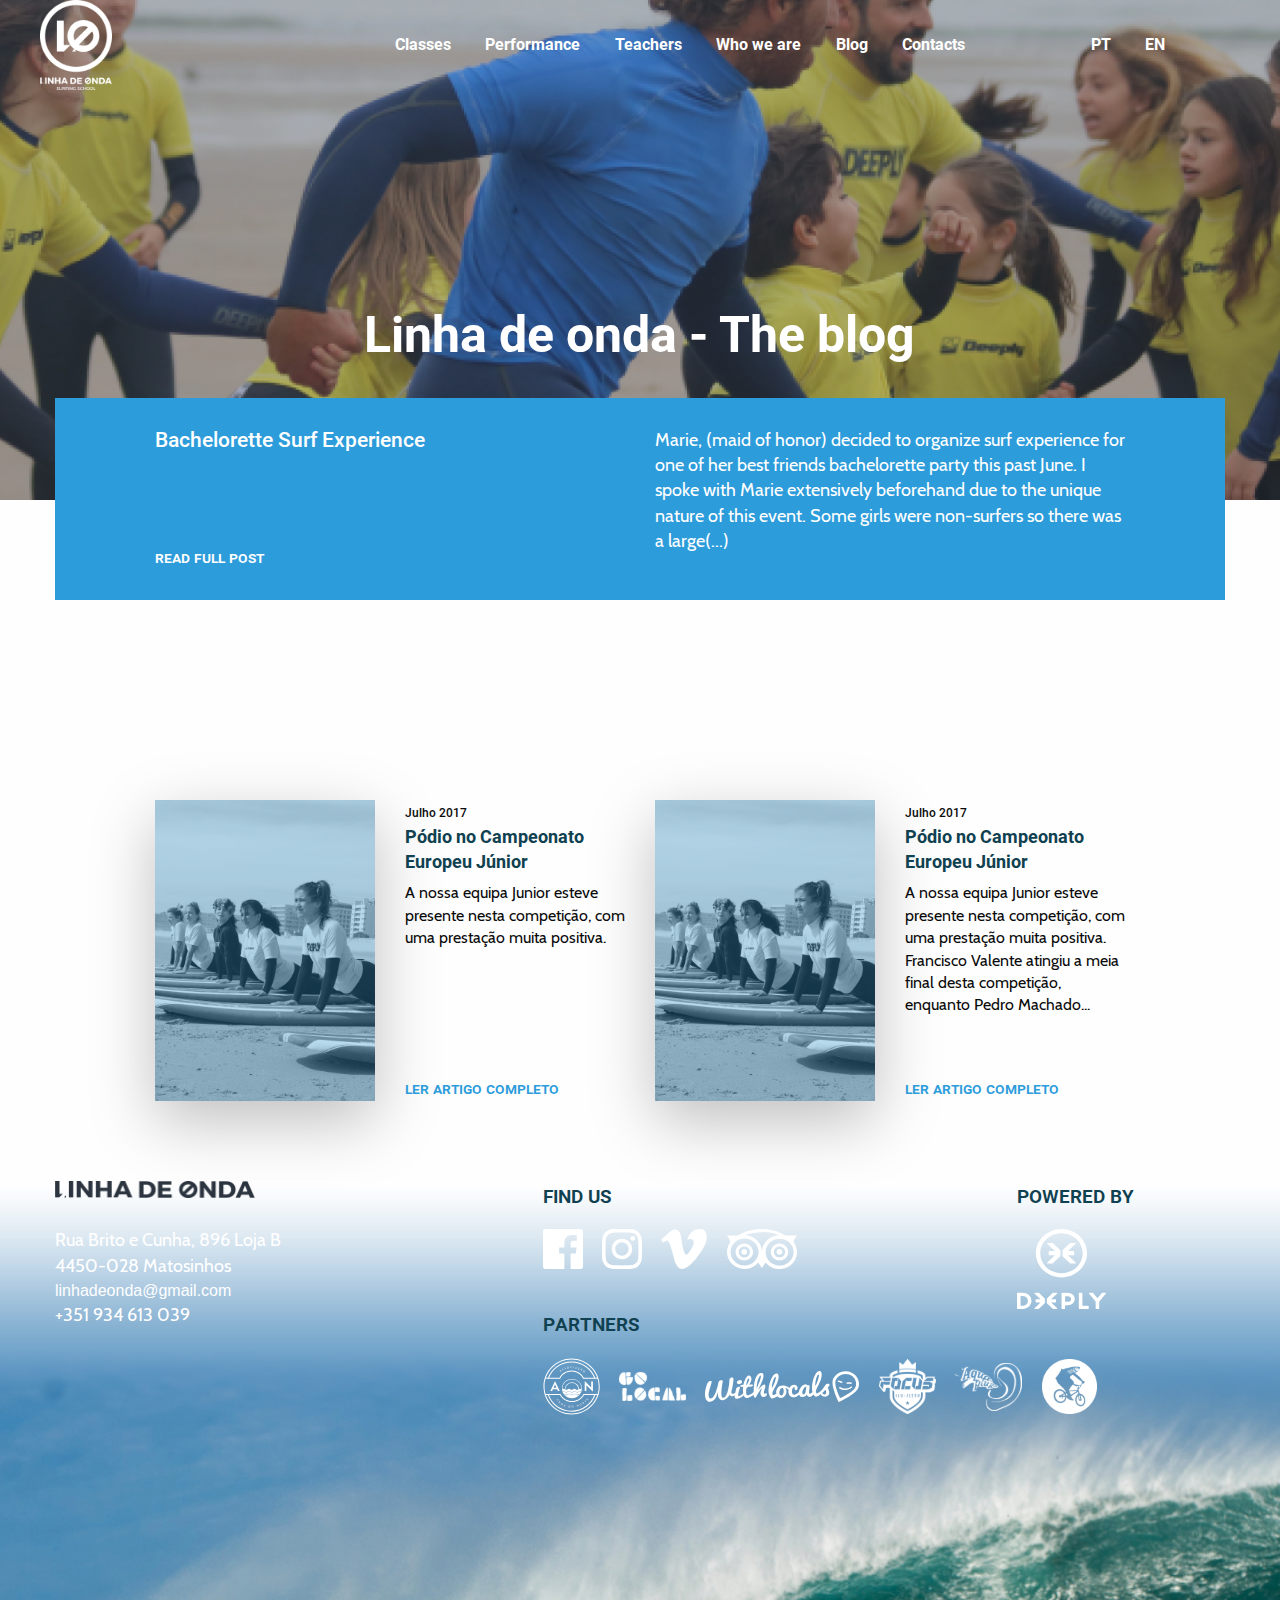
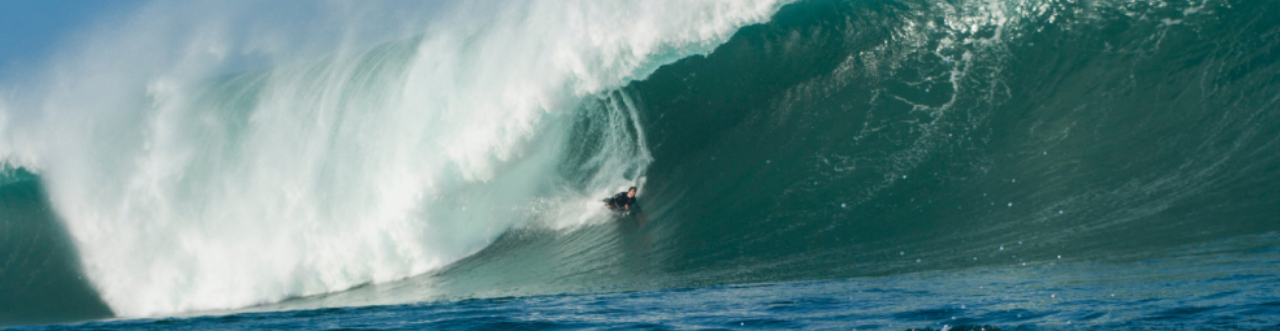
<file: blog.html>
<!doctype html>
<!--[if IE 8]>    <html class="no-js ie8 oldie" lang="en"> <![endif]-->
<!--[if IE 9]>    <html class="no-js ie9 oldie" lang="en"> <![endif]-->
<!--[if gt IE 9]><!--> <html class="no-js" lang="en"> <!--<![endif]-->
<head>
  <meta charset="utf-8">
  <meta http-equiv="X-UA-Compatible" content="IE=edge,chrome=1">

  <title>Linha de Onda - Blog</title>
  <meta name="description" content="">
  <meta name="keywords" content="">
  <meta name="author" content="">
  <meta name="generator" content="">

  <!-- IOS -->
  <meta name="viewport" content="width=device-width,initial-scale=1">

  <!-- FACEBOOK -->
  <meta property="og:title" content="">
  <meta property="og:type" content="">
  <meta property="og:url" content="">
  <meta property="og:image" content="">
  <meta property="og:site_name" content="">
  <meta property="og:locale" content="pt_PT">
  <meta property="fb:admins" content="1658029422">

  <!-- CSS -->
  <link rel="stylesheet" href="css/foundation.css">
  <link rel="stylesheet" href="css/main.css">

  <!-- FAVICON -->
  <link rel="icon" href="favicon.ico" type="image/x-icon">
  <link rel="shortcut icon" href="favicon.ico" type="image/x-icon">
  <link rel="shortcut icon" href="favicon.ico" type="image/vnd.microsoft.icon">
    
</head>

<body id="blog">

    <header>
        <div class="grid-container">
            <nav class="grid-x grid-margin-x">
                <div class="large-3 small-3" id="logo">
                    <a href="index.html"><img src="img/lo_print_lycra.png"/></a>
                </div>
                <div class="large-7 cell" id="menu">
                     <ul>
                         <li><a href="classes.html">Classes</a></li>
                         <li><a href="performance.html">Performance</a></li>
                         <li><a href="teachers.html">Teachers</a></li>
                         <li><a href="history.html">Who we are</a></li>
                         <li><a href="blog.html">Blog</a></li>
                         <li><a href="contacts.html">Contacts</a></li>
                    </ul> 
                </div>
                <div class="large-2 cell" id="language">
                     <ul>
                         <li><a href="#">PT</a></li>
                         <li><a href="#">EN</a></li>
                    </ul> 
                </div>
            </nav>
        </div>
    </header>
    
    <section class="grid-container">
        <div class="grid-x grid-margin-x title">
            <div class="large-10 large-offset-1 cell">
               <h2>Linha de onda - The blog</h2>
            </div>
            <div class="large-12 medium-6 cell blog_1st_post">
                <div class="grid-x grid-margin-x">
                    <div class="large-5 large-offset-1 cell">
                        <h6>Bachelorette Surf Experience</h6>
                        <a href="#" class="small-caps-button white">read full post</a>
                    </div>
                    <div class="large-5 cell">
                        <p>Marie, (maid of honor) decided to organize surf experience for one of her best friends bachelorette party this past June. I spoke with Marie extensively beforehand due to the unique nature of this event. Some girls were non-surfers so there was a large(...)</p>
                    </div>
                </div>
            </div>
        </div>
    </section>
    
    <section class="grid-container" id="blog_posts">
        <div class="grid-x grid-margin-x">
            <div class="large-5 large-offset-1 medium-10 medium-offset-1 cell" class="posts">
                <div class="grid-x grid-margin-x">
                    <div class="large-6 medium-6 cell shadow">
                        <img src="img/blog1.png"/>
                    </div>
                    <div class="large-6 medium-6 cell">
                        <time>Julho 2017</time>
                        <h4 class="blog-little">Pódio no Campeonato Europeu Júnior</h6>
                        <p class="blog-text-preview">A nossa equipa Junior esteve presente nesta competição, com uma prestação muita positiva.</p>
                        <a href="#" class="small-caps-button blue">ler artigo completo</a>
                    </div>
                </div>
            </div>
             <div class="large-5 medium-10 cell">
                <div class="grid-x grid-margin-x">
                    <div class="large-6 medium-6 cell shadow">
                        <img src="img/blog1.png"/>
                    </div>
                    <div class="large-6 medium-6 cell">
                        <time>Julho 2017</time>
                        <h4 class="blog-little">Pódio no Campeonato Europeu Júnior</h4>
                        <p class="blog-text-preview">A nossa equipa Junior esteve presente nesta competição, com uma prestação muita positiva.
Francisco Valente atingiu a meia final desta competição, enquanto Pedro Machado...</p>
                        <a href="#" class="small-caps-button blue">ler artigo completo</a>
                    </div>
                </div>
            </div>
        </div>
    </section>
    
    <footer>
        <div class="grid-container">
            <div class="grid-x">
                <div class="large-5 cell">
                    <img src="img/title_logo.png" alt="" class="title_logo">
                    <p class="white">Rua Brito e Cunha, 896 Loja B<br>4450-028 Matosinhos</p>
                    <a href="" class="white">linhadeonda@gmail.com</a>
                    <p class="white">+351 934 613 039</p>
                </div>
                <div class="large-7 cell">
                    <div class="grid-x grid-margin-x">
                        <div class="large-8 cell">
                            <h5>find us</h5>
                            <a href="https://www.facebook.com/linhadeonda/">
                                <img src="img/logos/FacebookLogo.svg" class="logo_footer"/>
                            </a>
                            <a href="https://www.instagram.com/linhadeonda/">
                                <img src="img/logos/InstagramLogo.svg" class="logo_footer"/>
                            </a>
                            <a href="https://vimeo.com/linhadeonda">
                                <img src="img/logos/VimeoLogo.svg" class="logo_footer"/>
                            </a>
                            <a href="https://www.tripadvisor.pt/Attraction_Review-g652092-d9533419-Reviews-Linha_de_Onda-Matosinhos_Porto_District_Northern_Portugal.html">
                                <img src="img/logos/TripAdvisorLogo.svg" class="logo_footer"/>
                            </a>
                        </div>
                        <div class="large-4 cell">
                            <h5>powered by</h5>
                            <a href="https://www.deeply.eu/pt/">
                                <img src="img/logos/DeeplyLogo.svg" class="logo_footer"/>
                            </a>
                        </div>
                        <div class="large-12 cell">
                            <h5>partners</h5>
                            <a href="https://www.facebook.com/associacao.norte/">
                                <img src="img/logos/AON%20Logo%20(1).svg" class="logo_footer"/>
                            </a>
                            <a href="http://www.golocal.pt/">
                                <img src="img/logos/golocal.svg" class="logo_footer"/>
                            </a>
                            <a href="https://www.withlocals.com/">
                                <img src="img/logos/withlocals.svg" class="logo_footer"/>
                            </a>
                            <a href="https://www.facebook.com/focusjiujitsu/">
                                <img src="img/logos/focus.svg" class="logo_footer"/>
                            </a>
                            <a href="https://www.aquaplugs.pt/">
                                <img src="img/logos/aquaplugs.svg" class="logo_footer"/>
                            </a>
                            <a href="https://www.fishybikes.pt/">
                                <img src="img/logos/fishybikes.svg" class="logo_footer"/>
                            </a>
                        </div>
                    </div>
                </div>                    
            </div>
        </div>
    </footer>
    
</body>
</html>
</file>
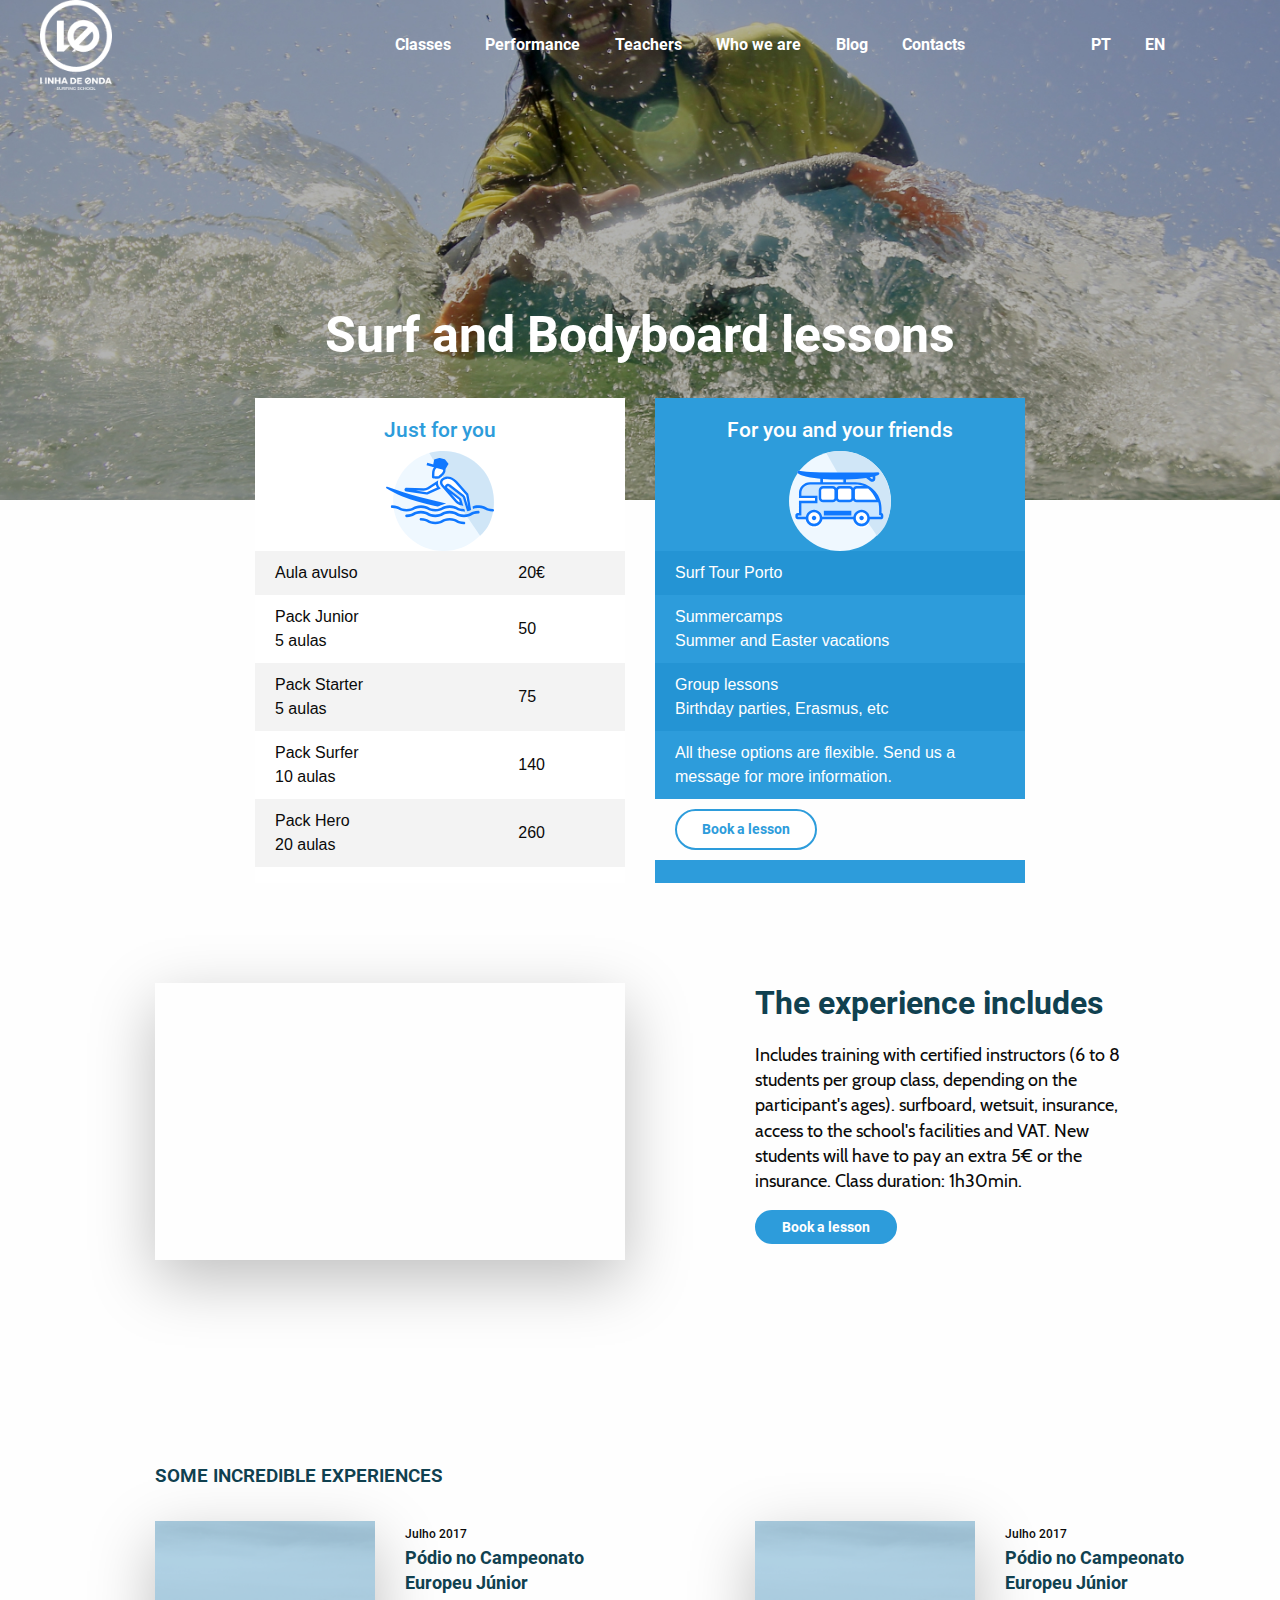
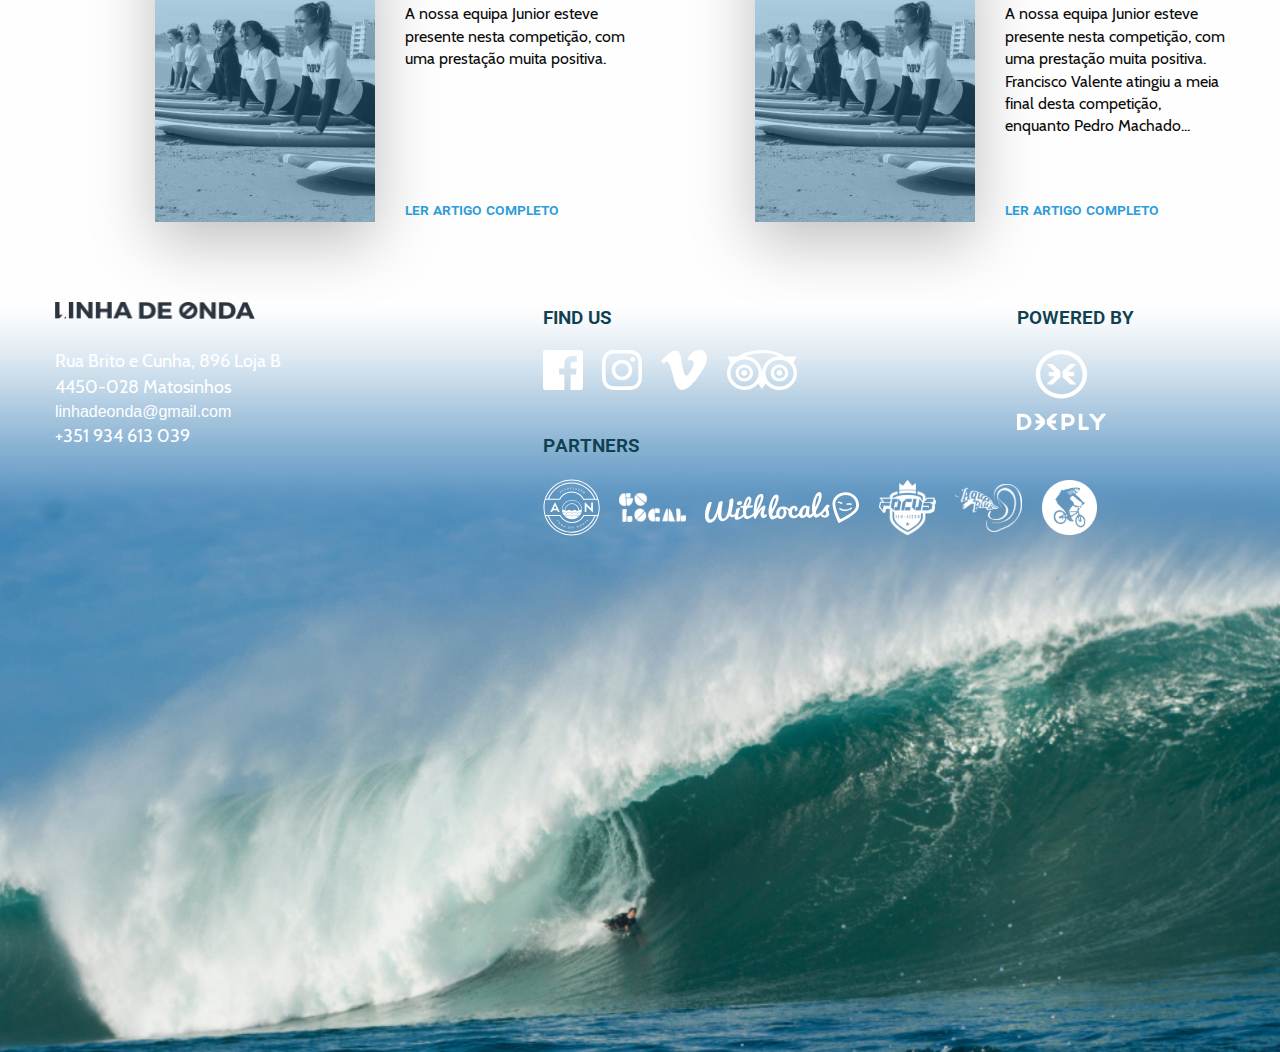
<file: classes.html>
<!doctype html>
<!--[if IE 8]>    <html class="no-js ie8 oldie" lang="en"> <![endif]-->
<!--[if IE 9]>    <html class="no-js ie9 oldie" lang="en"> <![endif]-->
<!--[if gt IE 9]><!--> <html class="no-js" lang="en"> <!--<![endif]-->
<head>
  <meta charset="utf-8">
  <meta http-equiv="X-UA-Compatible" content="IE=edge,chrome=1">

  <title>Linha de Onda - Lessons</title>
  <meta name="description" content="">
  <meta name="keywords" content="">
  <meta name="author" content="">
  <meta name="generator" content="">

  <!-- IOS -->
  <meta name="viewport" content="width=device-width,initial-scale=1">

  <!-- FACEBOOK -->
  <meta property="og:title" content="">
  <meta property="og:type" content="">
  <meta property="og:url" content="">
  <meta property="og:image" content="">
  <meta property="og:site_name" content="">
  <meta property="og:locale" content="pt_PT">
  <meta property="fb:admins" content="1658029422">

  <!-- CSS -->
  <link rel="stylesheet" href="css/foundation.css">
  <link rel="stylesheet" href="css/main.css">

  <!-- FAVICON -->
  <link rel="icon" href="favicon.ico" type="image/x-icon">
  <link rel="shortcut icon" href="favicon.ico" type="image/x-icon">
  <link rel="shortcut icon" href="favicon.ico" type="image/vnd.microsoft.icon">
    
</head>

<body id="classes">

    <header>
        <div class="grid-container">
            <nav class="grid-x grid-margin-x">
                <div class="large-3 small-3" id="logo">
                    <a href="index.html"><img src="img/lo_print_lycra.png"/></a>
                </div>
                <div class="large-7 cell" id="menu">
                     <ul>
                         <li><a href="classes.html">Classes</a></li>
                         <li><a href="performance.html">Performance</a></li>
                         <li><a href="teachers.html">Teachers</a></li>
                         <li><a href="history.html">Who we are</a></li>
                         <li><a href="blog.html">Blog</a></li>
                         <li><a href="contacts.html">Contacts</a></li>
                    </ul> 
                </div>
                <div class="large-2 cell" id="language">
                     <ul>
                         <li><a href="#">PT</a></li>
                         <li><a href="#">EN</a></li>
                    </ul> 
                </div>
            </nav>
        </div>
    </header>

    <section class="grid-container" id="lessons">
        <div class="grid-x grid-margin-x">
            <div class="large-10 large-offset-1 cell">
               <h2>Surf and Bodyboard lessons</h2>
            </div>
            <div class="large-4 large-offset-2 medium-6 cell individual-classes">
                <h6 class="blue">Just for you</h6>
                <img src="img/icons/lessons.svg"/>
                
                <table style="width:100%">
                  <tr class="table-grey">
                    <td>Aula avulso</td>
                    <td>20€</td> 
                  </tr>
                  <tr class="table-white">
                    <td>Pack Junior<br>5 aulas</td>
                    <td>50</td>
                  </tr>
                     <tr class="table-grey">
                    <td>Pack Starter<br>5 aulas</td>
                    <td>75</td>
                  </tr>
                     <tr class="table-white">
                    <td>Pack Surfer<br>10 aulas</td>
                    <td>140</td>
                  </tr>
                     <tr class="table-grey">
                    <td>Pack Hero<br>20 aulas</td>
                    <td>260</td>
                  </tr>
                </table>
            </div>
            <div class="large-4 medium-6 cell group-classes">
                <h6 class="white">For you and your friends</h6>
                <img src="img/icons/group_lessons.svg"/>
                <table>
                  <tr class="table-dark-blue">
                    <td>Surf Tour Porto</td>
                  </tr>
                  <tr class="table-blue">
                    <td>Summercamps<br>Summer and Easter vacations</td>
                  </tr>
                     <tr class="table-dark-blue">
                    <td>Group lessons<br>Birthday parties, Erasmus, etc</td>
                  </tr>
                     <tr class="table-blue">
                    <td>All these options are flexible. Send us a message for more information.</td>
                    </tr>
                    <tr>
                        <td><a class="button-white">Book a lesson</a></td>
                    </tr>     
                </table>
            </div>
        </div>
    </section>

    
    
    <section class="grid-container">
        <section class="grid-x grid-margin-x" id="the_experience_includes">
            <div class="large-5 large-offset-1 cell shadow" class="foto"></div>
            <div class="large-4 large-offset-1 cell">
                <h3>The experience includes</h3>
                <p>Includes training with certified instructors (6 to 8 students per group class, depending on the participant's ages). surfboard, wetsuit, insurance, access to the school's facilities and VAT. New students will have to pay an extra 5€ or the insurance. Class duration: 1h30min.</p>
                <a class="button">Book a lesson</a>
            </div>
        </section>
    </section>
    
    
    <section class="grid-container" id="blog_posts">
        <div class="grid-x grid-margin-x">
            <div class="large-offset-1 cell">
                <h5 class="title">some incredible experiences</h5>
            </div>
            <div class="large-5 large-offset-1 medium-10 medium-offset-1 cell" class="posts">
                <div class="grid-x grid-margin-x">
                    <div class="large-6 medium-6 cell shadow">
                        <img src="img/blog1.png"/>
                    </div>
                    <div class="large-6 medium-6 cell">
                        <time>Julho 2017</time>
                        <h4 class="blog-little">Pódio no Campeonato Europeu Júnior</h6>
                        <p class="blog-text-preview">A nossa equipa Junior esteve presente nesta competição, com uma prestação muita positiva.</p>
                        <a href="#" class="small-caps-button blue">ler artigo completo</a>
                    </div>
                </div>
            </div>
             <div class="large-5 medium-10 medium-offset-1 cell">
                <div class="grid-x grid-margin-x">
                    <div class="large-6 medium-6 cell shadow">
                        <img src="img/blog1.png"/>
                    </div>
                    <div class="large-6 medium-6 cell">
                        <time>Julho 2017</time>
                        <h4 class="blog-little">Pódio no Campeonato Europeu Júnior</h4>
                        <p class="blog-text-preview">A nossa equipa Junior esteve presente nesta competição, com uma prestação muita positiva.
Francisco Valente atingiu a meia final desta competição, enquanto Pedro Machado...</p>
                        <a href="#" class="small-caps-button blue">ler artigo completo</a>
                    </div>
                </div>
            </div>
        </div>
    </section>
    
    
    <footer>
        <div class="grid-container">
            <div class="grid-x">
                <div class="large-5 cell">
                    <img src="img/title_logo.png" alt="" class="title_logo">
                    <p class="white">Rua Brito e Cunha, 896 Loja B<br>4450-028 Matosinhos</p>
                    <a href="" class="white">linhadeonda@gmail.com</a>
                    <p class="white">+351 934 613 039</p>
                </div>
                <div class="large-7 cell">
                    <div class="grid-x grid-margin-x">
                        <div class="large-8 cell">
                            <h5>find us</h5>
                            <a href="https://www.facebook.com/linhadeonda/">
                                <img src="img/logos/FacebookLogo.svg" class="logo_footer"/>
                            </a>
                            <a href="https://www.instagram.com/linhadeonda/">
                                <img src="img/logos/InstagramLogo.svg" class="logo_footer"/>
                            </a>
                            <a href="https://vimeo.com/linhadeonda">
                                <img src="img/logos/VimeoLogo.svg" class="logo_footer"/>
                            </a>
                            <a href="https://www.tripadvisor.pt/Attraction_Review-g652092-d9533419-Reviews-Linha_de_Onda-Matosinhos_Porto_District_Northern_Portugal.html">
                                <img src="img/logos/TripAdvisorLogo.svg" class="logo_footer"/>
                            </a>
                        </div>
                        <div class="large-4 cell">
                            <h5>powered by</h5>
                            <a href="https://www.deeply.eu/pt/">
                                <img src="img/logos/DeeplyLogo.svg" class="logo_footer"/>
                            </a>
                        </div>
                        <div class="large-12 cell">
                            <h5>partners</h5>
                            <a href="https://www.facebook.com/associacao.norte/">
                                <img src="img/logos/AON%20Logo%20(1).svg" class="logo_footer"/>
                            </a>
                            <a href="http://www.golocal.pt/">
                                <img src="img/logos/golocal.svg" class="logo_footer"/>
                            </a>
                            <a href="https://www.withlocals.com/">
                                <img src="img/logos/withlocals.svg" class="logo_footer"/>
                            </a>
                            <a href="https://www.facebook.com/focusjiujitsu/">
                                <img src="img/logos/focus.svg" class="logo_footer"/>
                            </a>
                            <a href="https://www.aquaplugs.pt/">
                                <img src="img/logos/aquaplugs.svg" class="logo_footer"/>
                            </a>
                            <a href="https://www.fishybikes.pt/">
                                <img src="img/logos/fishybikes.svg" class="logo_footer"/>
                            </a>
                        </div>
                    </div>
                </div>                    
            </div>
        </div>
    </footer>


    <!-- JS -->
    <!-- JS -->
    <script src="http://cdnjs.cloudflare.com/ajax/libs/jquery/3.2.1/jquery.min.js"></script>
    <script>window.jQuery || document.write('<script src="template/javascripts/vendor/jquery.js"><\/script>')</script>
    <script src="js/vendor/what-input.js"></script>
    <script src="js/vendor/foundation.js"></script>
    <script src="js/app.js"></script>
  
    <!--[if lt IE 7 ]>
      <script src="http://ajax.googleapis.com/ajax/libs/chrome-frame/1.0.3/CFInstall.min.js"></script>
      <script>window.attachEvent('onload',function(){CFInstall.check({mode:'overlay'})})</script>
    <![endif]-->    
  
</body>
</html>
</file>
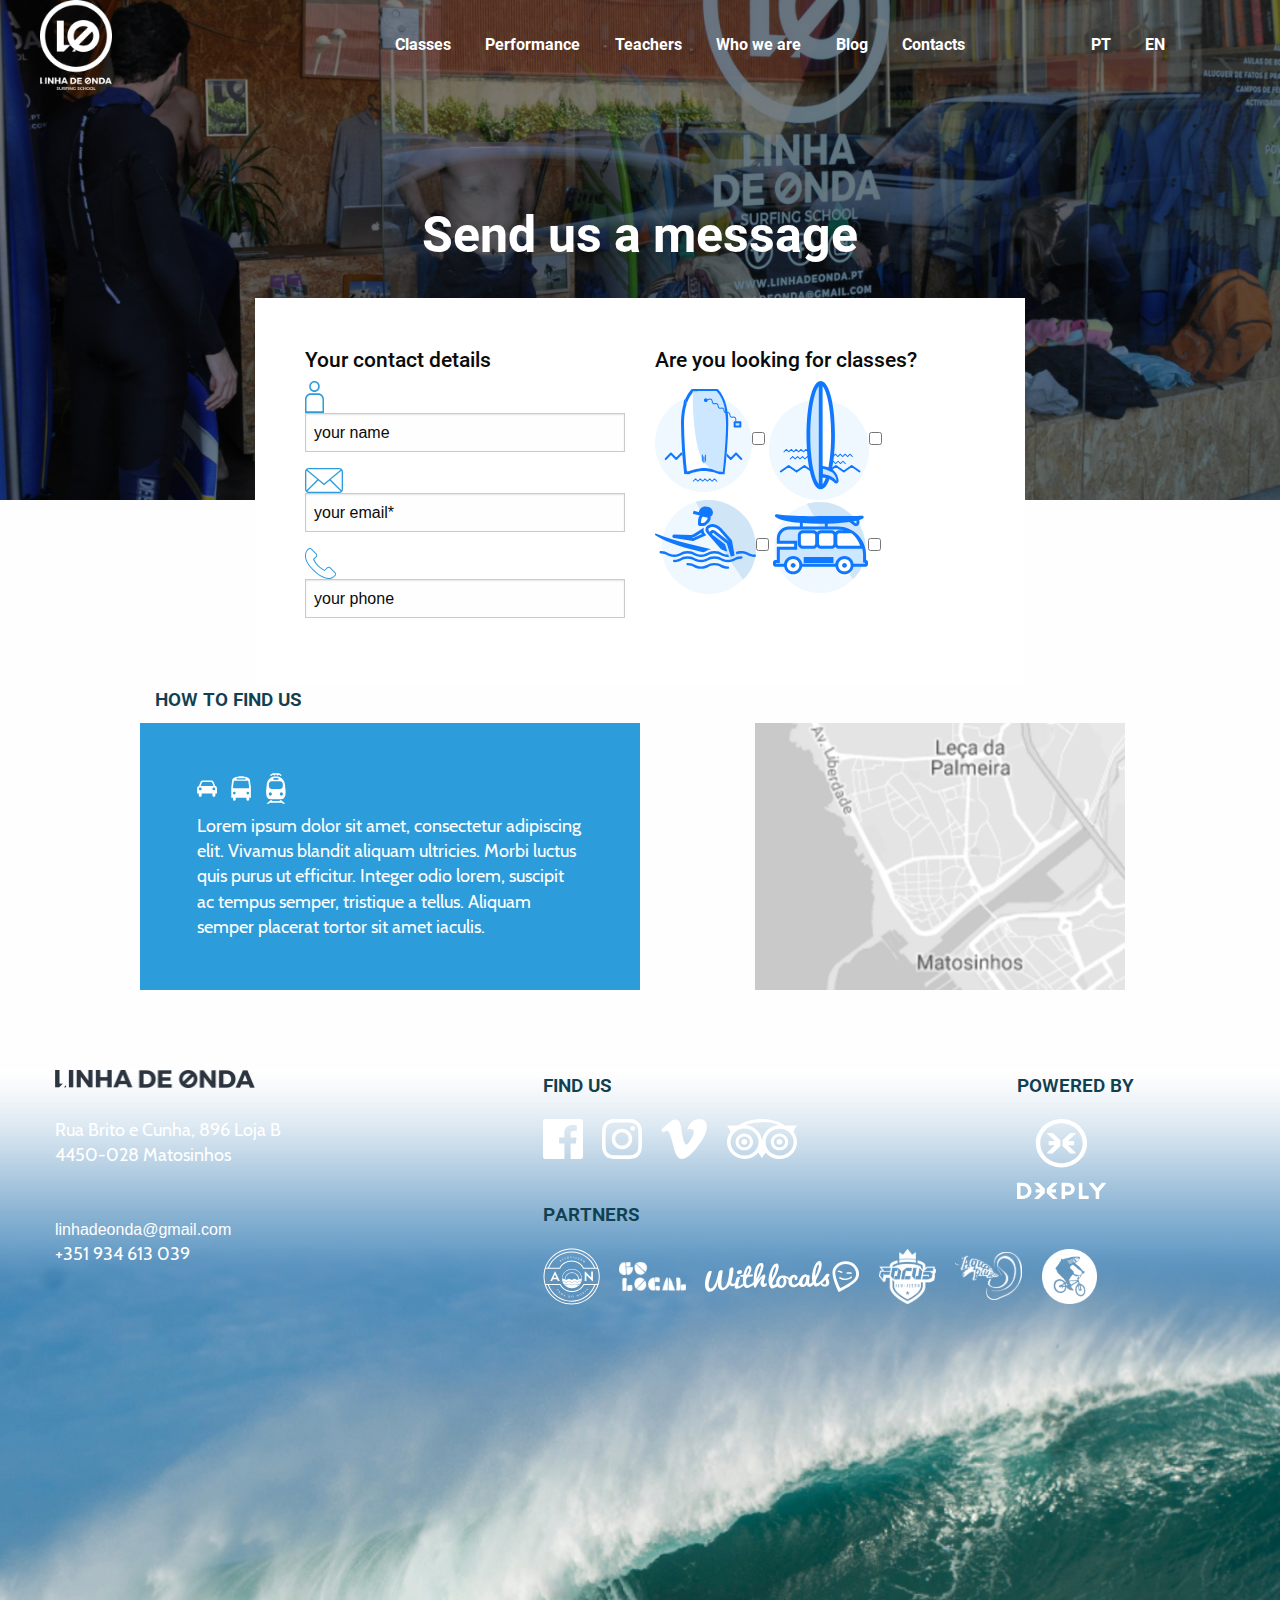
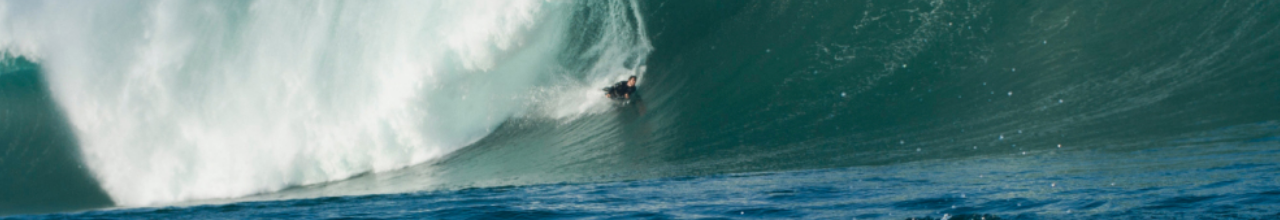
<file: contacts.html>
<!doctype html>
<!--[if IE 8]>    <html class="no-js ie8 oldie" lang="en"> <![endif]-->
<!--[if IE 9]>    <html class="no-js ie9 oldie" lang="en"> <![endif]-->
<!--[if gt IE 9]><!--> <html class="no-js" lang="en"> <!--<![endif]-->
<head>
  <meta charset="utf-8">
  <meta http-equiv="X-UA-Compatible" content="IE=edge,chrome=1">

  <title>Linha de Onda - Contacts</title>
  <meta name="description" content="">
  <meta name="keywords" content="">
  <meta name="author" content="">
  <meta name="generator" content="">

  <!-- IOS -->
  <meta name="viewport" content="width=device-width,initial-scale=1">

  <!-- FACEBOOK -->
  <meta property="og:title" content="">
  <meta property="og:type" content="">
  <meta property="og:url" content="">
  <meta property="og:image" content="">
  <meta property="og:site_name" content="">
  <meta property="og:locale" content="pt_PT">
  <meta property="fb:admins" content="1658029422">

  <!-- CSS -->
  <link rel="stylesheet" href="css/foundation.css">
  <link rel="stylesheet" href="css/main.css">

  <!-- FAVICON -->
  <link rel="icon" href="favicon.ico" type="image/x-icon">
  <link rel="shortcut icon" href="favicon.ico" type="image/x-icon">
  <link rel="shortcut icon" href="favicon.ico" type="image/vnd.microsoft.icon">
    
</head>

<body id="contacts">

    <header>
        <div class="grid-container">
            <nav class="grid-x grid-margin-x">
                <div class="large-3 small-3" id="logo">
                    <a href="index.html"><img src="img/lo_print_lycra.png"/></a>
                </div>
                <div class="large-7 cell" id="menu">
                     <ul>
                         <li><a href="classes.html">Classes</a></li>
                         <li><a href="performance.html">Performance</a></li>
                         <li><a href="teachers.html">Teachers</a></li>
                         <li><a href="history.html">Who we are</a></li>
                         <li><a href="blog.html">Blog</a></li>
                         <li><a href="contacts.html">Contacts</a></li>
                    </ul> 
                </div>
                <div class="large-2 cell" id="language">
                     <ul>
                         <li><a href="#">PT</a></li>
                         <li><a href="#">EN</a></li>
                    </ul> 
                </div>
            </nav>
        </div>
    </header>

    <section class="grid-container" id="form">
        <div class="grid-x grid-margin-x">
            <div class="large-10 large-offset-1 cell">
               <h2>Send us a message</h2>
            </div>
            <form class="large-8 large-offset-2 medium-6 cell">
                <div class="grid-x grid-margin-x">
                    <div class="large-6 cell">
                        <h6>Your contact details</h6>
                        <div><img src="img/icons/name_icon.svg"><input type="text" name="firstname" value="your name"></div>
                        <div><img src="img/icons/mail_icon.svg"><input type="text" name="firstname" value="your email*"></div>
                        <div><img src="img/icons/phone_icon.svg"><input type="text" name="firstname" value="your phone"></div>
                    </div>
                    <div class="large-6 cell">
                        <h6>Are you looking for classes?</h6>
                        <div><img src="img/icons/bodyboard_icon.svg"><input type="checkbox" name="bodyboard" value="">
                        <img src="img/icons/surf_icon.svg"><input type="checkbox" name="surf" value=""></div>
                        <div><img src="img/icons/individual_icon.svg"><input type="checkbox" name="individual" value="">
                        <img src="img/icons/group_icon.svg"><input type="checkbox" name="group" value=""></div>
                    </div>
                </div>
            </form>
        </div>
    </section>
    
    
    <section class="grid-container" id="directions">
        <div class="grid-x grid-margin-x">
            <div class="large-offset-1 cell">
                <h5 class="title">how to find us</h5>
            </div>
            <div class="large-5 large-offset-1 medium-10 medium-offset-1 cell">
                <div class="grid-x grid-margin-x directions-left">
                     <div class="large-10 large-offset-1 medium-6 cell">
                        <img src="img/icons/car.svg" class="icon"/>
                        <img src="img/icons/bus.svg" class="icon"/>
                        <img src="img/icons/train.svg" class="icon"/>
                    </div>
                    <div class="large-10 large-offset-1 medium-6 cell">
                        <p>Lorem ipsum dolor sit amet, consectetur adipiscing elit. Vivamus blandit aliquam ultricies. Morbi luctus quis purus ut efficitur. Integer odio lorem, suscipit ac tempus semper, tristique a tellus. Aliquam semper placerat tortor sit amet iaculis. </p>
                    </div>
                </div>
            </div>
            <div class="large-4 medium-10 medium-offset-1 cell map">
            </div>
        </div>
    </section>
    
    
    <footer>
        <div class="grid-container">
            <div class="grid-x">
                <div class="large-5 cell">
                    <img src="img/title_logo.png" alt="" class="title_logo">
                    <p class="white">Rua Brito e Cunha, 896 Loja B<br>4450-028 Matosinhos</p>
                    <a href="" class="white">linhadeonda@gmail.com</a>
                    <p class="white">+351 934 613 039</p>
                </div>
                <div class="large-7 cell">
                    <div class="grid-x grid-margin-x">
                        <div class="large-8 cell">
                            <h5>find us</h5>
                            <a href="https://www.facebook.com/linhadeonda/">
                                <img src="img/logos/FacebookLogo.svg" class="logo_footer"/>
                            </a>
                            <a href="https://www.instagram.com/linhadeonda/">
                                <img src="img/logos/InstagramLogo.svg" class="logo_footer"/>
                            </a>
                            <a href="https://vimeo.com/linhadeonda">
                                <img src="img/logos/VimeoLogo.svg" class="logo_footer"/>
                            </a>
                            <a href="https://www.tripadvisor.pt/Attraction_Review-g652092-d9533419-Reviews-Linha_de_Onda-Matosinhos_Porto_District_Northern_Portugal.html">
                                <img src="img/logos/TripAdvisorLogo.svg" class="logo_footer"/>
                            </a>
                        </div>
                        <div class="large-4 cell">
                            <h5>powered by</h5>
                            <a href="https://www.deeply.eu/pt/">
                                <img src="img/logos/DeeplyLogo.svg" class="logo_footer"/>
                            </a>
                        </div>
                        <div class="large-12 cell">
                            <h5>partners</h5>
                            <a href="https://www.facebook.com/associacao.norte/">
                                <img src="img/logos/AON%20Logo%20(1).svg" class="logo_footer"/>
                            </a>
                            <a href="http://www.golocal.pt/">
                                <img src="img/logos/golocal.svg" class="logo_footer"/>
                            </a>
                            <a href="https://www.withlocals.com/">
                                <img src="img/logos/withlocals.svg" class="logo_footer"/>
                            </a>
                            <a href="https://www.facebook.com/focusjiujitsu/">
                                <img src="img/logos/focus.svg" class="logo_footer"/>
                            </a>
                            <a href="https://www.aquaplugs.pt/">
                                <img src="img/logos/aquaplugs.svg" class="logo_footer"/>
                            </a>
                            <a href="https://www.fishybikes.pt/">
                                <img src="img/logos/fishybikes.svg" class="logo_footer"/>
                            </a>
                        </div>
                    </div>
                </div>                    
            </div>
        </div>
    </footer>


    <!-- JS -->
    <!-- JS -->
    <script src="http://cdnjs.cloudflare.com/ajax/libs/jquery/3.2.1/jquery.min.js"></script>
    <script>window.jQuery || document.write('<script src="template/javascripts/vendor/jquery.js"><\/script>')</script>
    <script src="js/vendor/what-input.js"></script>
    <script src="js/vendor/foundation.js"></script>
    <script src="js/app.js"></script>
  
    <!--[if lt IE 7 ]>
      <script src="http://ajax.googleapis.com/ajax/libs/chrome-frame/1.0.3/CFInstall.min.js"></script>
      <script>window.attachEvent('onload',function(){CFInstall.check({mode:'overlay'})})</script>
    <![endif]-->    
  
</body>
</html>
</file>
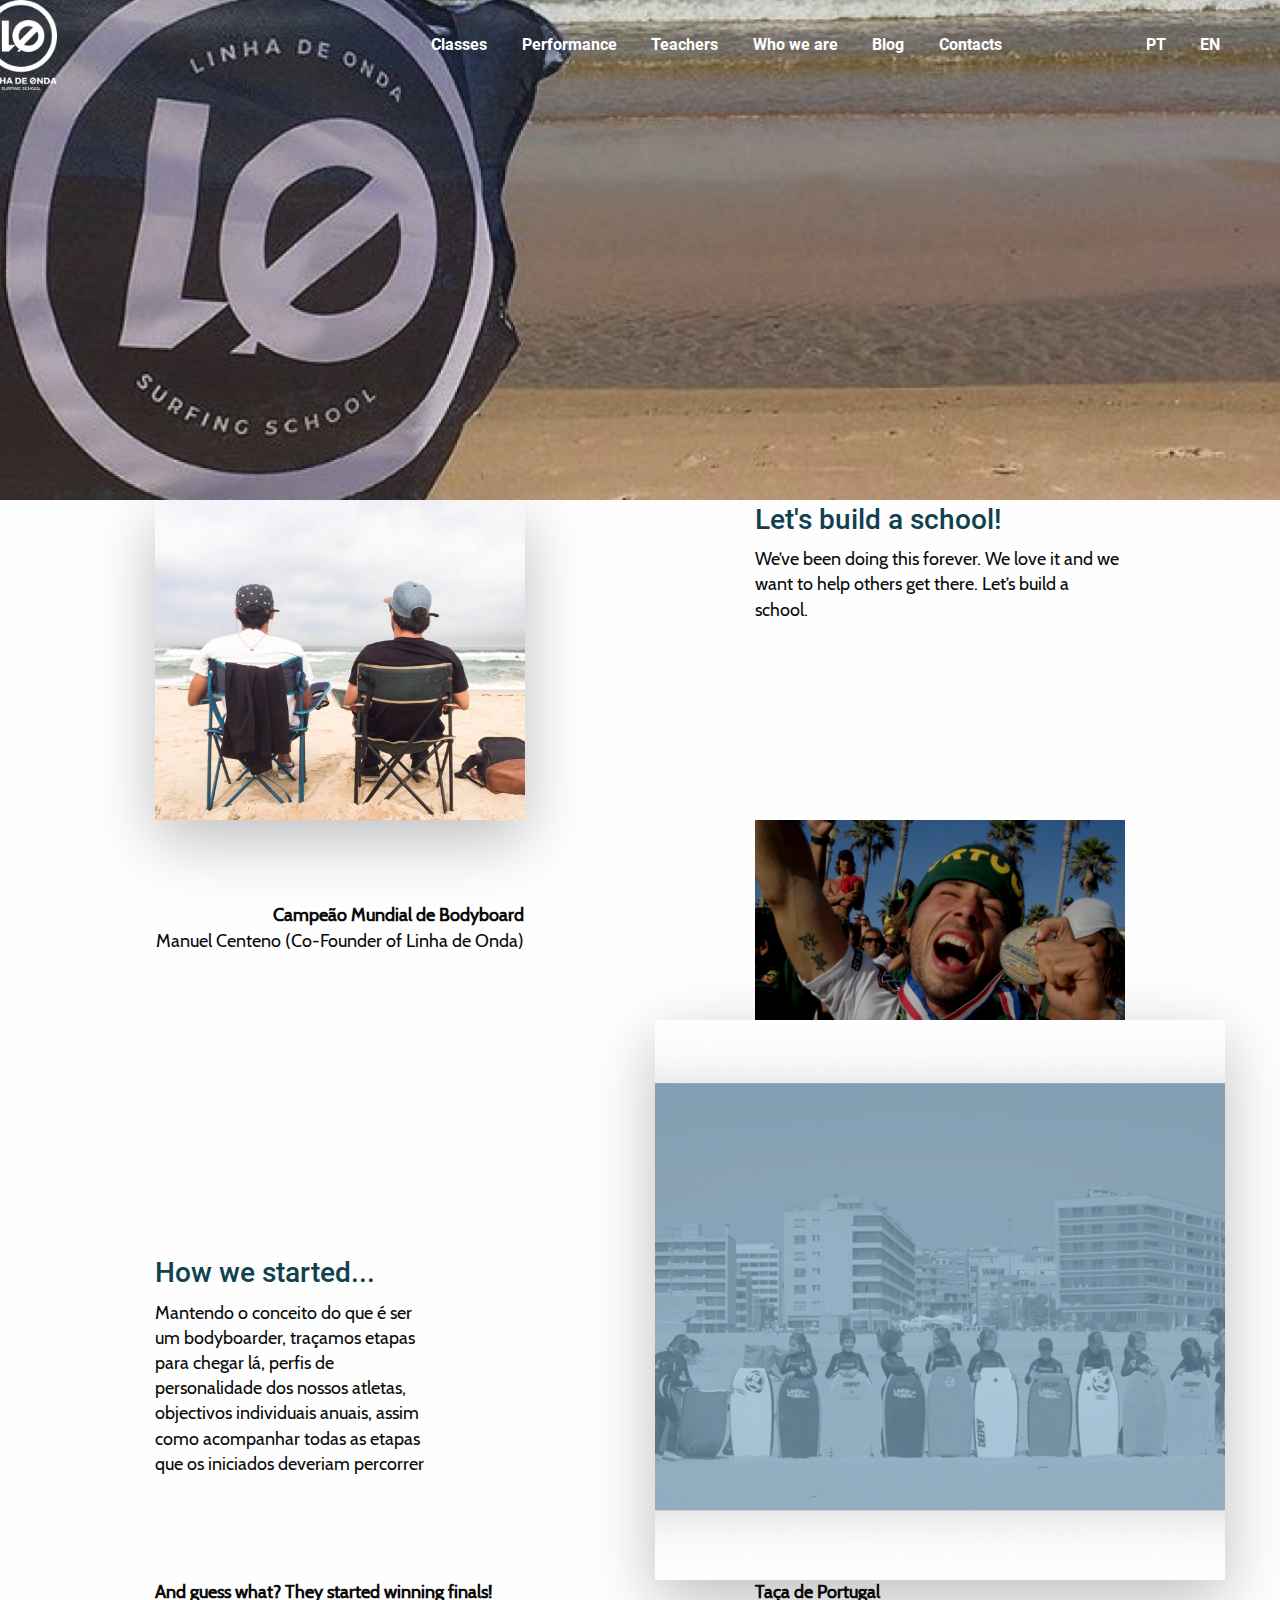
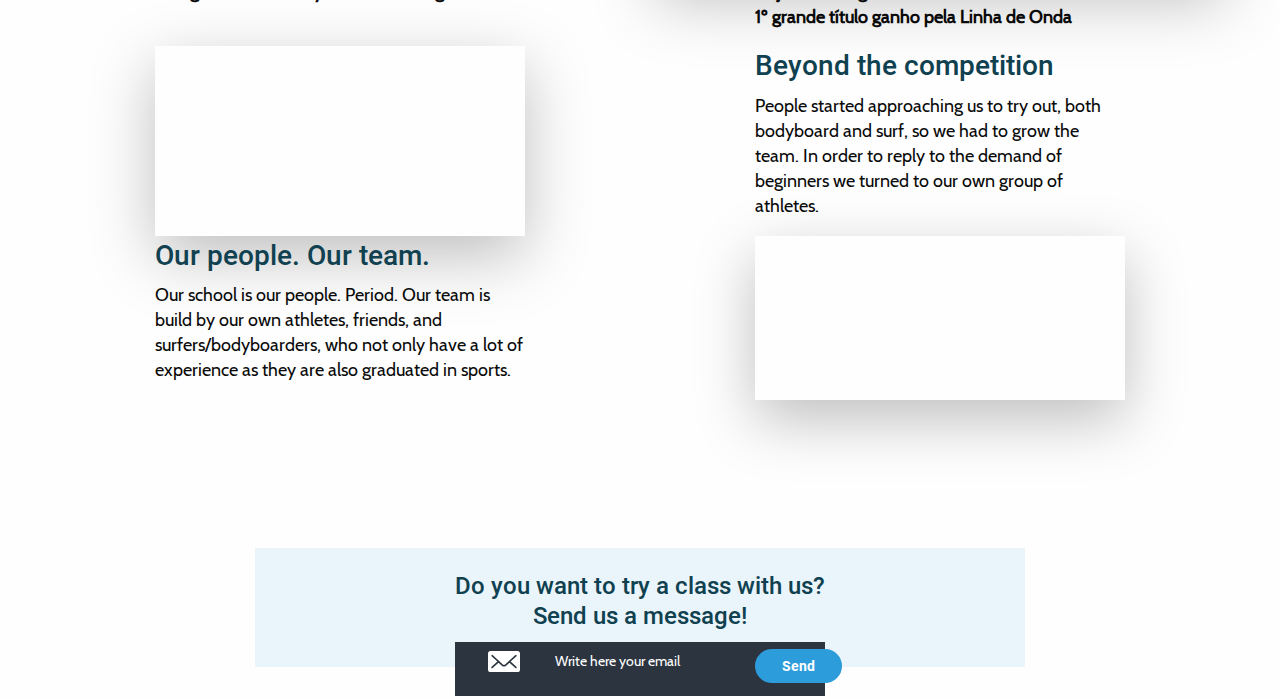
<file: history.html>
<!doctype html>
<!--[if IE 8]>    <html class="no-js ie8 oldie" lang="en"> <![endif]-->
<!--[if IE 9]>    <html class="no-js ie9 oldie" lang="en"> <![endif]-->
<!--[if gt IE 9]><!--> <html class="no-js" lang="en"> <!--<![endif]-->
<head>
  <meta charset="utf-8">
  <meta http-equiv="X-UA-Compatible" content="IE=edge,chrome=1">

  <title>Linha de Onda - History</title>
  <meta name="description" content="">
  <meta name="keywords" content="">
  <meta name="author" content="">
  <meta name="generator" content="">

  <!-- IOS -->
  <meta name="viewport" content="width=device-width,initial-scale=1">

  <!-- FACEBOOK -->
  <meta property="og:title" content="">
  <meta property="og:type" content="">
  <meta property="og:url" content="">
  <meta property="og:image" content="">
  <meta property="og:site_name" content="">
  <meta property="og:locale" content="pt_PT">
  <meta property="fb:admins" content="1658029422">

  <!-- CSS -->
  <link rel="stylesheet" href="css/foundation.css">
  <link rel="stylesheet" href="css/main.css">

  <!-- FAVICON -->
  <link rel="icon" href="favicon.ico" type="image/x-icon">
  <link rel="shortcut icon" href="favicon.ico" type="image/x-icon">
  <link rel="shortcut icon" href="favicon.ico" type="image/vnd.microsoft.icon">
    
</head>
<body id="history">
    <header>
        <nav class="grid-x grid-margin-x">
                <div class="large-3 small-3" id="logo">
                    <a href="index.html"><img src="img/lo_print_lycra.png"/></a>
                </div>
                <div class="large-7 cell" id="menu">
                     <ul>
                         <li><a href="classes.html">Classes</a></li>
                         <li><a href="performance.html">Performance</a></li>
                         <li><a href="teachers.html">Teachers</a></li>
                         <li><a href="history.html">Who we are</a></li>
                         <li><a href="blog.html">Blog</a></li>
                         <li><a href="contacts.html">Contacts</a></li>
                    </ul> 
                </div>
                <div class="large-2 cell" id="language">
                     <ul>
                         <li><a href="#">PT</a></li>
                         <li><a href="#">EN</a></li>
                    </ul> 
                </div>
            </nav>
    </header>
    
    <div id="timeline"></div>
    
    <div id="history">
        <div class="grid-container">
            
            <article class="grid-x grid-margin-x" id="lets_build_a_school">
                <div class="large-4 large-offset-1 medium-6 cell shadow" id="part_1_image"></div>
                <div class="large-4 large-offset-2 medium-6 cell" id="part_1_text">
                    <div class="grid-y align-middle">
                     <div class="large-4 cell">
                         <h4>Let's build a school!</h4>
                         <p>We’ve been doing this forever. We love it and we want to help others get there. Let’s build a school.</p>
                     </div>
                 </div>
                </div>
            </article>
            
            <div class="grid-x grid-margin-x">
                <div class="large-4 large-offset-1 medium-6 cell" id="part_2_text">
                    <div class="grid-y">
                     <div class="auto cell"></div>
                     <div class="large-7 cell">
                         <p><strong>Campeão Mundial de Bodyboard</strong><br />
Manuel Centeno (Co-Founder of Linha de Onda)</p>
                     </div>
                 </div>
                </div>
                <div class="large-4 large-offset-2 medium-6 cell" id="part_2_image"></div>
            </div>
            
            <div class="grid-x grid-margin-x">
                <div class="large-3 large-offset-1 medium-6 cell" id="part_3_text">
                    <div class="grid-y">
                     <div class="auto cell"></div>
                     <div class="large-7 cell">
                         <h4>How we started...</h4>
                         <p>Mantendo o conceito do que é ser um bodyboarder, traçamos etapas para chegar lá, perfis de personalidade dos nossos atletas, objectivos individuais anuais, assim como acompanhar todas as etapas que os iniciados deveriam percorrer</p>
                     </div>
                 </div>
                </div>
                <div class="large-6 large-offset-2 medium-6 cell shadow" id="part_3_image">
                </div>
            </div>
            
             <div class="grid-x grid-margin-x">
                <div class="large-4 large-offset-1 medium-6 cell" id="part_4_text">
                    <p><strong>And guess what? They started winning finals!</strong></p>
                 </div>
                 <div class="large-4 large-offset-2 medium-6 cell" id="part_4_text">
                    <p><strong>Taça de Portugal<br />1º grande título ganho pela Linha de Onda</strong></p>
                 </div>
            </div>
            
            <div class="grid-x grid-margin-x">
                <div class="large-4 large-offset-1 medium-6 cell shadow" id="part_5_image">
                </div>
                <div class="large-4 large-offset-2 medium-6 cell" id="part_5_text">
                     <h4>Beyond the competition</h4>
                     <p>People started approaching us to try out, both bodyboard and surf, so we had to grow the team. In order to reply to the demand of beginners we turned to our own group of athletes.</p>
                 </div>
            </div>
            
            <div class="grid-x grid-margin-x">
                <div class="large-4 large-offset-1 medium-6 cell" id="part_6_text">
                     <h4>Our people. Our team.</h4>
                     <p>Our school is our people. Period.
Our team is build by our own athletes, friends, and surfers/bodyboarders, who not only have a lot of experience as they are also graduated in sports. 
</p>
                 </div>
                <div class="large-4 large-offset-2 medium-6 cell shadow" id="part_6_image">
                </div>
            </div>
            
        </div> 
    </div>
    
    <div id="banner">
        <div class="grid-container">
            <div class="grid-x grid-margin-x">
                <div class="large-8 large-offset-2 cell banner-light">
                    <div class="grid-x grid-margin-x">
                        <div class="large-8 large-offset-2 cell">
                            <h3 class="banner-text">Do you want to try a class with us? <br />
        Send us a message!</h3>
                        </div>
                    </div>    
                </div>
                <div class="large-4 large-offset-4 cell banner-dark">
                    <div class="grid-x grid-margin-x">
                        <div class="large-2 large-offset-1 cell">
                            <img src="img/mail_icon.svg"/>
                        </div>
                        <div class="large-6 cell">
                            <p class="banner-text-white">Write here your email</p>
                        </div>
                        <div class="large-3 cell">
                            <a class="button">Send</a>
                        </div>
            
                    </div>    
                </div>
            </div>
        </div>
    </div>
    
</body>
</html>
</file>
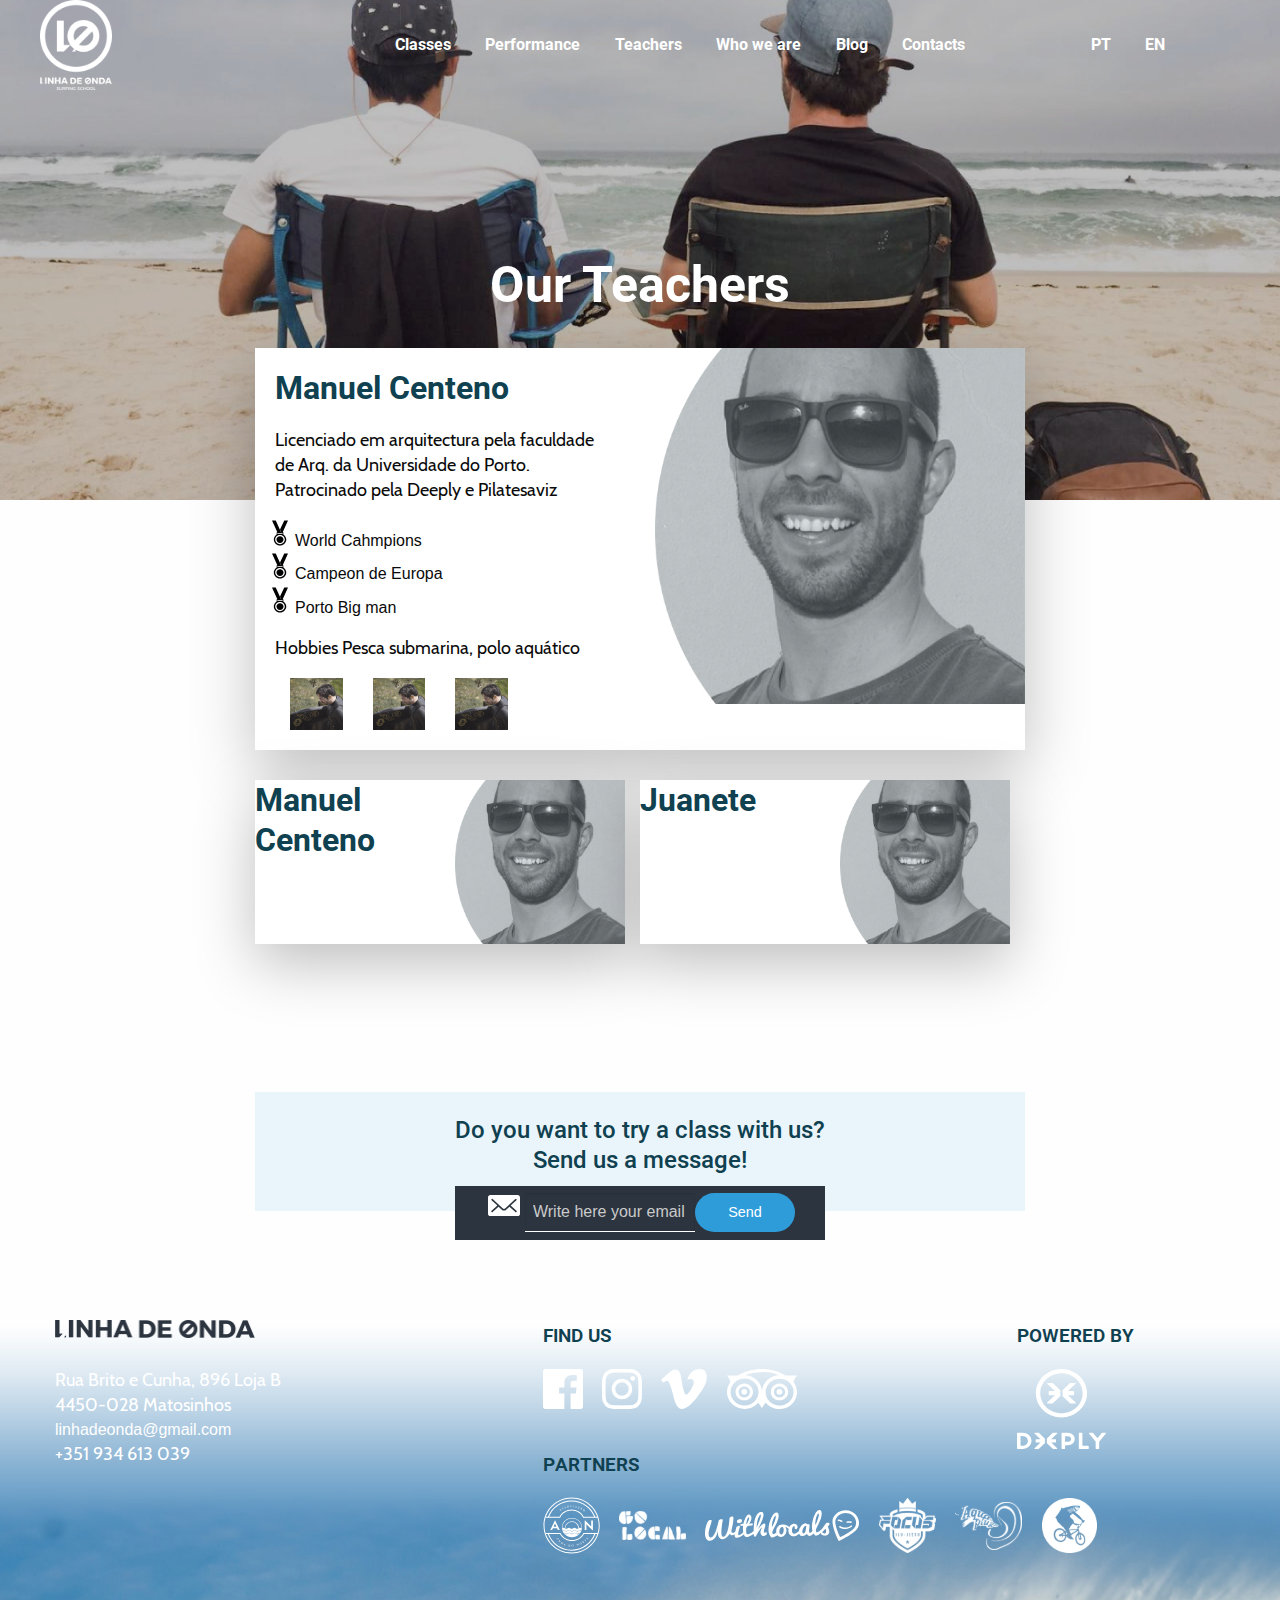
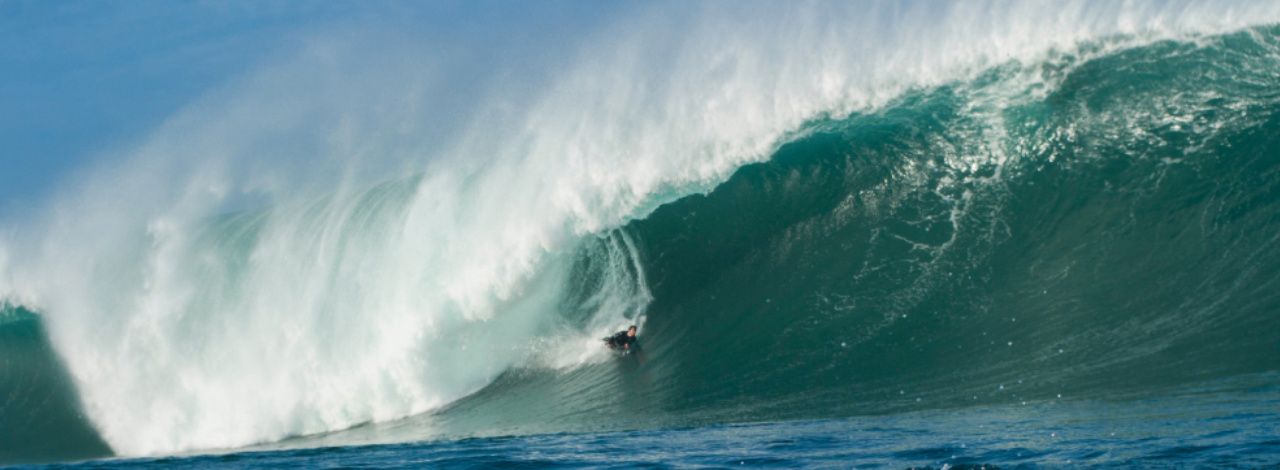
<file: teachers.html>
<!doctype html>
<!--[if IE 8]>    <html class="no-js ie8 oldie" lang="en"> <![endif]-->
<!--[if IE 9]>    <html class="no-js ie9 oldie" lang="en"> <![endif]-->
<!--[if gt IE 9]><!--> <html class="no-js" lang="en"> <!--<![endif]-->
<head>
  <meta charset="utf-8">
  <meta http-equiv="X-UA-Compatible" content="IE=edge,chrome=1">

  <title>Linha de Onda - Performance</title>
  <meta name="description" content="">
  <meta name="keywords" content="">
  <meta name="author" content="">
  <meta name="generator" content="">

  <!-- IOS -->
  <meta name="viewport" content="width=device-width,initial-scale=1">

  <!-- FACEBOOK -->
  <meta property="og:title" content="">
  <meta property="og:type" content="">
  <meta property="og:url" content="">
  <meta property="og:image" content="">
  <meta property="og:site_name" content="">
  <meta property="og:locale" content="pt_PT">
  <meta property="fb:admins" content="1658029422">

  <!-- CSS -->
  <link rel="stylesheet" href="css/foundation.css">
  <link rel="stylesheet" href="css/main.css">

  <!-- FAVICON -->
  <link rel="icon" href="favicon.ico" type="image/x-icon">
  <link rel="shortcut icon" href="favicon.ico" type="image/x-icon">
  <link rel="shortcut icon" href="favicon.ico" type="image/vnd.microsoft.icon">

</head>

<body id="teachers">

    <header>
        <div class="grid-container">
            <nav class="grid-x grid-margin-x">
                <div class="large-3 small-3" id="logo">
                    <a href="index.html"><img src="img/lo_print_lycra.png"/></a>
                </div>
                <div class="large-7 cell" id="menu">
                     <ul>
                         <li><a href="classes.html">Classes</a></li>
                         <li><a href="performance.html">Performance</a></li>
                         <li><a href="teachers.html">Teachers</a></li>
                         <li><a href="history.html">Who we are</a></li>
                         <li><a href="blog.html">Blog</a></li>
                         <li><a href="contacts.html">Contacts</a></li>
                    </ul>
                </div>
                <div class="large-2 cell" id="language">
                     <ul>
                         <li><a href="#">PT</a></li>
                         <li><a href="#">EN</a></li>
                    </ul>
                </div>
            </nav>
        </div>
    </header>

    <section class="grid-container" id="teachers-list">
            <div class="grid-x grid-margin-x">
                <div class="large-10 large-offset-1 cell">
                   <h2>Our Teachers</h2>
                </div>
            </div>

            <!-- Teachers list- open--->


              <div class="grid-x grid-margin-x">
                  <div class="large-8 large-offset-2 cell  teacher-card shadow">
                      <div class="grid-x grid-margin-x">
                          <div class="large-6 cell" >

                            <div class="teacher-content">
                              <h3 class="teachers-titule">Manuel Centeno</h3>
                              <p class="teachers-bio">Licenciado em arquitectura pela faculdade de Arq. da Universidade do Porto. Patrocinado pela Deeply e Pilatesaviz</p>
                              <ul class="teacher-list-prices">
                                <li>World Cahmpions</li>
                                <li>Campeon de Europa</li>
                                <li>Porto Big man</li>
                              </ul>
                              <p class="teachers-hobbies">Hobbies
                                Pesca submarina, polo aquático</p>
                                <div class="teacher-gallery grid-container">

                                    <div class="grid-x grid-margin-x">
                                        <div class="large-3  medium-3 cell ">
                                           <img src="img/gallery.jpg" alt="">
                                        </div>
                                        <div class="large-3  medium-3 cell ">
                                           <img src="img/gallery.jpg" alt="">
                                        </div>
                                        <div class="large-3  medium-3 cell ">
                                           <img src="img/gallery.jpg" alt="">
                                        </div>
                                    </div>
                                </div>
                            </div>
                          </div>

                          <div class="large-6 cell" >
                              <img src="img/manuel.jpg" alt="Manuel Centeno">
                          </div>
                      </div>
                  </div>
                </div>

                <!-- Teachers list-not open--->

                <div class="grid-x grid-margin-x" style="margin-top:30px">

                  <div class="large-4 large-offset-2 cell  teacher-card shadow" >
                    <div class="grid-x grid-margin-x">
                        <div class="large-6 small-6 cell" >
                            <h3 class="teachers-titule">Manuel Centeno</h3>
                            <!-- <p class="teachers-bio">Licenciado em arquitectura pela faculdade de Arq. da Universidade do Porto. Patrocinado pela Deeply e Pilatesaviz</p>
                            <ul class="teacher-list-prices">
                              <li>World Cahmpions</li>
                              <li>Campeon de Europa</li>
                              <li>Porto Big man</li>
                            </ul>
                            <p class="teachers-hobbies">Hobbies
                              Pesca submarina, polo aquático</p>
                              <div class="teacher-gallery grid-container">

                                  <div class="grid-x grid-margin-x">
                                      <div class="large-3 large-offset-1 medium-3 cell ">
                                         <img src="img/gallery.jpg" alt="">
                                      </div>
                                      <div class="large-3 large-offset-1 medium-3 cell ">
                                         <img src="img/gallery.jpg" alt="">
                                      </div>
                                      <div class="large-3 large-offset-1 medium-3 cell ">
                                         <img src="img/gallery.jpg" alt="">
                                      </div>
                                  </div>


                              </div> -->
                        </div>
                        <div class="large-6  small-6 cell" >
                            <img src="img/manuel.jpg" alt="Manuel Centeno">
                        </div>
                    </div>
                  </div>
                  <div class="large-4   teacher-card shadow"  >
                    <div class="grid-x grid-margin-x">
                        <div class="large-6 small-6 cell" >
                            <h3 class="teachers-titule">Juanete</h3>
                            <!-- <p class="teachers-bio">Licenciado em arquitectura pela faculdade de Arq. da Universidade do Porto. Patrocinado pela Deeply e Pilatesaviz</p>
                            <ul class="teacher-list-prices">
                              <li>World Cahmpions</li>
                              <li>Campeon de Europa</li>
                              <li>Porto Big man</li>
                            </ul>
                            <p class="teachers-hobbies">Hobbies
                              Pesca submarina, polo aquático</p>
                              <div class="teacher-gallery grid-container">

                                  <div class="grid-x grid-margin-x">
                                      <div class="large-3 large-offset-1 medium-3 cell ">
                                         <img src="img/gallery.jpg" alt="">
                                      </div>
                                      <div class="large-3 large-offset-1 medium-3 cell ">
                                         <img src="img/gallery.jpg" alt="">
                                      </div>
                                      <div class="large-3 large-offset-1 medium-3 cell ">
                                         <img src="img/gallery.jpg" alt="">
                                      </div>
                                  </div>


                              </div> -->
                        </div>
                        <div class="large-6  small-6 cell" >
                            <img src="img/manuel.jpg" alt="Manuel Centeno">
                        </div>
                    </div>
                  </div>
        </div>
    </section>


    <div id="banner">
        <div class="grid-container">
            <div class="grid-x grid-margin-x">
                <div class="large-8 large-offset-2 cell banner-light">
                    <div class="grid-x grid-margin-x">
                        <div class="large-8 large-offset-2 cell">
                            <h3 class="banner-text">Do you want to try a class with us? <br />
                              Send us a message!</h3>
                        </div>
                    </div>
                </div>
                <div class="large-4 large-offset-4 cell banner-dark">
                    <div class="grid-x grid-margin-x">
                        <div class="large-2 large-offset-1 small-2">
                            <img src="img/mail_icon.svg"/>
                        </div>
                        <div class="large-6 small-7">
                            <input  type="text" class="input" placeholder="Write here your email  ">
                        </div>
                        <div class="large-3  small-3">
                            <input class="button" type="button" value="Send">
                        </div>

                    </div>
                </div>
            </div>
        </div>
    </div>




    <footer>
        <div class="grid-container">
            <div class="grid-x">
                <div class="large-5 cell">
                    <img src="img/title_logo.png" alt="" class="title_logo">
                    <p class="white">Rua Brito e Cunha, 896 Loja B<br>4450-028 Matosinhos</p>
                    <a href="" class="white">linhadeonda@gmail.com</a>
                    <p class="white">+351 934 613 039</p>
                </div>
                <div class="large-7 cell">
                    <div class="grid-x grid-margin-x">
                        <div class="large-8 cell">
                            <h5>find us</h5>
                            <a href="https://www.facebook.com/linhadeonda/">
                                <img src="img/logos/FacebookLogo.svg" class="logo_footer"/>
                            </a>
                            <a href="https://www.instagram.com/linhadeonda/">
                                <img src="img/logos/InstagramLogo.svg" class="logo_footer"/>
                            </a>
                            <a href="https://vimeo.com/linhadeonda">
                                <img src="img/logos/VimeoLogo.svg" class="logo_footer"/>
                            </a>
                            <a href="https://www.tripadvisor.pt/Attraction_Review-g652092-d9533419-Reviews-Linha_de_Onda-Matosinhos_Porto_District_Northern_Portugal.html">
                                <img src="img/logos/TripAdvisorLogo.svg" class="logo_footer"/>
                            </a>
                        </div>
                        <div class="large-4 cell">
                            <h5>powered by</h5>
                            <a href="https://www.deeply.eu/pt/">
                                <img src="img/logos/DeeplyLogo.svg" class="logo_footer"/>
                            </a>
                        </div>
                        <div class="large-12 cell">
                            <h5>partners</h5>
                            <a href="https://www.facebook.com/associacao.norte/">
                                <img src="img/logos/AON%20Logo%20(1).svg" class="logo_footer"/>
                            </a>
                            <a href="http://www.golocal.pt/">
                                <img src="img/logos/golocal.svg" class="logo_footer"/>
                            </a>
                            <a href="https://www.withlocals.com/">
                                <img src="img/logos/withlocals.svg" class="logo_footer"/>
                            </a>
                            <a href="https://www.facebook.com/focusjiujitsu/">
                                <img src="img/logos/focus.svg" class="logo_footer"/>
                            </a>
                            <a href="https://www.aquaplugs.pt/">
                                <img src="img/logos/aquaplugs.svg" class="logo_footer"/>
                            </a>
                            <a href="https://www.fishybikes.pt/">
                                <img src="img/logos/fishybikes.svg" class="logo_footer"/>
                            </a>
                        </div>
                    </div>
                </div>
            </div>
        </div>
    </footer>


    <!-- JS -->
    <!-- JS -->
    <script src="http://cdnjs.cloudflare.com/ajax/libs/jquery/3.2.1/jquery.min.js"></script>
    <script>window.jQuery || document.write('<script src="template/javascripts/vendor/jquery.js"><\/script>')</script>
    <script src="js/vendor/what-input.js"></script>
    <script src="js/vendor/foundation.js"></script>
    <script src="js/app.js"></script>
</file>
<file: css/main.css>
@font-face {
  font-family: Roboto-Regular;
  src: url(../fonts/Roboto/Roboto-Regular.ttf); }

@font-face {
  font-family: Roboto-Medium;
  src: url(../fonts/Roboto/Roboto-Medium.ttf); }

@font-face {
  font-family: Roboto-Bold;
  src: url(../fonts/Roboto/Roboto-Bold.ttf); }

@font-face {
  font-family: Roboto-Black;
  src: url(../fonts/Roboto/Roboto-Black.ttf); }

@font-face {
  font-family: Cabin-Bold;
  src: url(../fonts/Cabin/Cabin-Bold.ttf); }

@font-face {
  font-family: Cabin;
  src: url(../fonts/Cabin/Cabin-Regular.ttf); }

.blue {
  color: #2D9CDB; }

.dark-blue {
  color: #104150; }

.light-blue {
  color: #EAF5FB; }

.grey {
  color: #899DA5; }

.light-grey {
  color: #F3F3F3; }

.white {
  color: white; }

h1 {
  font-family: 'Roboto-Black', sans-serif;
  font-size: 4.188em;
  color: #104150; }

h2 {
  font-family: 'Roboto-Bold', sans-serif;
  font-size: 50px;
  color: white;
  text-align: center;
  padding-bottom: 20px; }

h3 {
  font-family: 'Roboto-Bold', sans-serif;
  font-size: 32px;
  line-height: 40px;
  color: #104150;
  margin-bottom: 20px; }

h4 {
  font-family: 'Roboto-Medium', sans-serif;
  font-size: 1.75em;
  color: #104150; }

h5 {
  font-family: 'Roboto-Medium', sans-serif;
  font-size: 22px;
  font-variant: small-caps;
  color: #104150; }

h6 {
  font-family: 'Roboto-Medium', sans-serif;
  font-size: 21px;
  line-height: 25px; }

p {
  font-family: 'Cabin', sans-serif;
  font-size: 18px;
  line-height: 25.2px; }

time {
  font-size: 12px;
  font-family: 'Roboto-Medium', sans-serif;
  margin-bottom: 10px; }

.small-caps-button {
  font-size: 16px;
  font-variant: small-caps;
  font-family: 'Roboto-Medium', sans-serif; }

a.button {
  background-color: #2D9CDB;
  border: 2px;
  border-radius: 25px;
  color: white;
  padding: 8px 25px;
  text-align: center;
  text-decoration: none;
  display: inline-block;
  font-size: 14px;
  font-family: 'Roboto-Bold';
  border-style: solid;
  border-color: #2D9CDB; }

.button:hover {
  background: #fff;
  border: 2px;
  border-color: #2D9CDB;
  color: #2D9CDB;
  border-style: solid; }

a.button-white {
  background-color: white;
  border: 2px;
  border-radius: 25px;
  color: #2D9CDB;
  padding: 8px 25px;
  text-align: center;
  text-decoration: none;
  display: inline-block;
  font-size: 14px;
  font-family: 'Roboto-Bold';
  border-style: solid;
  border-color: #2D9CDB; }

.shadow {
  -webkit-box-shadow: rgba(0, 0, 0, 0.25) 0px 20px 60px 0px;
  box-shadow: rgba(0, 0, 0, 0.25) 0px 20px 60px 0px; }

body {
  width: 100%; }

header {
  background-repeat: no-repeat;
  background-size: cover;
  height: 500px;
  background-position: bottom; }
  body#classes header {
    background-image: url("../img/BackGround_Lesson.jpg"); }
  body#history header {
    background-image: url("../img/header_history.png"); }
  body#contacts header {
    background-image: url("../img/Header_contacts.png"); }
  body#blog header {
    background-image: url("../img/header_blog.png"); }
  body#performace header {
    background-image: url("../img/header_performance.png"); }
  body#teachers header {
    background-image: url("../img/header_teachers.png"); }

nav a, nav a:hover, nav a:active a:focus {
  color: white; }

nav #logo img {
  height: 5.625em; }

nav #menu, nav #language {
  text-align: right;
  -webkit-box-pack: end;
  -webkit-justify-content: flex-end;
  -ms-flex-pack: end;
  justify-content: flex-end;
  margin-top: auto;
  margin-bottom: auto; }

nav ul {
  list-style-type: none;
  margin: 0;
  padding: 0; }

nav li {
  display: inline;
  margin-right: 1.875em;
  font-size: 16px;
  color: white;
  font-family: 'Roboto-Bold', sans-serif;
  list-style: none; }

footer {
  background-image: url("../img/Background_footer.jpg");
  background-position: top center;
  background-size: cover;
  height: 750px;
  margin-top: 5em; }
  footer .logo_footer {
    padding-right: 15px;
    padding-top: 10px; }
  footer .title_logo {
    width: 200px;
    margin-bottom: 30px; }
  footer p, footer a {
    margin: 0;
    padding: 0; }

#banner .banner-light {
  margin-top: 3em;
  padding: 1em;
  text-align: center;
  background-color: #EAF5FB; }

#banner .banner-dark {
  background-color: #2B343F; }

#banner .banner-text {
  font-family: 'Roboto-Medium', sans-serif;
  font-size: 24px;
  line-height: 30px; }

#banner .banner-text-white {
  font-size: 14px;
  color: #ffffff; }

/* PAGE - HOME */
header.main {
  height: 100vh;
  background-color: black; }

#intro {
  padding: 100px 0 0; }
  #intro #intro_image_2 {
    position: relative;
    top: -100px;
    left: 300px; }
  #intro .large-4 {
    padding-top: 50px; }

#our_team {
  background-color: #EAF5FB; }
  #our_team,
  #our_team .large-4,
  #our_team .grid-y,
  #our_team #team_image {
    height: 600px; }
  #our_team #team_image {
    background-image: url("../img/fototeam.jpg");
    background-position: center center;
    background-size: cover; }

#instagram {
  padding: 20px 0 100px; }
  #instagram .large-12 {
    margin-bottom: 20px; }
  #instagram a.button {
    margin-left: 10px;
    margin-top: 12px; }

#promo_code {
  background-image: url("../img/ban-back.jpg");
  background-position: center center;
  background-size: cover; }
  #promo_code,
  #promo_code .grid-y {
    height: 600px; }
  #promo_code h3 {
    font-family: 'Cabin-bold';
    color: #fff; }
  #promo_code span {
    font-variant: small-caps; }
  #promo_code img {
    height: 80px;
    padding-right: 20px; }

#trip_advisor {
  text-align: center;
  padding: 100px 0; }
  #trip_advisor p {
    width: 90%;
    margin: 0px auto 0; }
  #trip_advisor .large-12 {
    margin-bottom: 50px; }
  #trip_advisor h5 {
    margin-top: 20px; }
  #trip_advisor .large-4:hover {
    color: #104150; }

#beaches {
  padding: 20px 0 100px; }
  #beaches #matosinhos,
  #beaches #leca {
    position: relative; }
  #beaches #matosinhos div,
  #beaches #matosinhos a {
    position: absolute;
    left: -60px; }
  #beaches #matosinhos div {
    top: 20px; }
  #beaches #matosinhos a {
    bottom: 20px; }
  #beaches #leca {
    padding-top: 40px; }
    #beaches #leca div,
    #beaches #leca a {
      position: absolute;
      right: -60px;
      text-align: right; }
    #beaches #leca div {
      top: 60px; }
    #beaches #leca a {
      bottom: 80px; }

/* PAGE - CLASSES */
#lessons {
  margin-top: -200px; }
  #lessons tr, #lessons td, #lessons table, #lessons thead, #lessons tbody, #lessons tfoot {
    border: none; }
  #lessons .individual-classes, #lessons .group-classes {
    padding-top: 20px; }
    #lessons .individual-classes h6, #lessons .group-classes h6 {
      text-align: center; }
    #lessons .individual-classes img, #lessons .group-classes img {
      height: 100px;
      display: block;
      margin-left: auto;
      margin-right: auto; }
  #lessons .individual-classes {
    background-color: white; }
  #lessons .group-classes {
    background-color: #2D9CDB;
    color: white; }
  #lessons td {
    padding: 10px 20px;
    border: none; }
  #lessons .table-grey {
    background-color: #F3F3F3; }
  #lessons .table-white {
    background-color: white; }
  #lessons .table-dark-blue {
    background-color: #2494D4; }
  #lessons .table-blue {
    background-color: #2D9CDB; }

#the_experience_includes {
  padding: 100px 0; }
  #the_experience_includes #foto {
    background-image: url("../img/aula.jpg");
    background-size: cover;
    background-position: center; }

#blog_posts {
  position: relative; }
  #blog_posts .blog-text-preview {
    font-size: 16px;
    line-height: 22.4px; }
  #blog_posts h4.blog-little {
    font-family: 'Roboto-Bold', sans-serif;
    font-size: 18px;
    line-height: 25.2px; }
  #blog_posts .small-caps-button {
    position: absolute;
    bottom: 0; }
  #blog_posts .title {
    margin-bottom: 30px; }

/* PAGE - PERFORMANCE */
#iniciados {
  background-color: #FCEBA0;
  font-size: 22px;
  color: #104150;
  text-align: center; }

#aprendiz {
  background-color: #F3C180;
  font-size: 22px;
  color: #104150;
  text-align: center; }

#intermedio-1 {
  background-color: #9ECDEA;
  font-size: 22px;
  color: #104150;
  text-align: center; }

#intermedio-2 {
  background-color: #A279B1;
  font-size: 22px;
  color: #104150;
  text-align: center; }

#avanzado-1 {
  background-color: #E5E5E5;
  font-size: 22px;
  color: #104150;
  text-align: center; }

#avanzado-2 {
  background-color: #A7A5A6;
  font-size: 22px;
  color: #104150;
  text-align: center; }

.logo-titule-ac {
  position: absolute;
  width: 38px;
  left: 32px;
  top: 8px; }

.accordion-content {
  text-align: left; }

#style-box {
  background-color: #2D9CDB;
  text-align: center; }
  #style-box h3 {
    color: #fff; }
  #style-box img {
    width: 80%;
    padding: 40px; }

#style-box-white {
  background-color: #fff;
  text-align: center; }
  #style-box-white img {
    width: 80%;
    padding: 40px; }

#icons-performance {
  margin-top: -200px; }

#table-performace {
  margin-top: 100px; }

#competition {
  margin-top: 100px; }

#blog_posts {
  margin-top: 100px; }

#banner {
  margin-top: 100px; }
  #banner .banner-light {
    margin-top: 3em;
    padding: 1em;
    text-align: center;
    background-color: #EAF5FB; }
  #banner .banner-dark {
    background-color: #2B343F;
    height: 54px;
    margin-top: -25px; }
  #banner .grid-x {
    margin-top: 7px; }
  #banner .banner-text {
    font-family: 'Roboto-Medium', sans-serif;
    font-size: 24px;
    line-height: 30px; }
  #banner .banner-text-white {
    font-size: 14px;
    color: #ffffff; }
  #banner input {
    border: 0 !important;
    outline: 0 !important;
    color: white !important;
    background: transparent !important;
    border-bottom: 1px solid white !important; }
  #banner input [type='submit'], #banner [type='button'] {
    border-radius: 30px;
    width: 100px;
    background: #2f9cda !important;
    border-bottom: none !important; }

/* PAGE - HISTORY */
#timeline {
  background-image: url("../img/timeline.png"); }

#history .grid-y {
  height: 100%;
  -webkit-box-align: center;
  -webkit-align-items: center;
  -ms-flex-align: center;
  align-items: center; }

#history #part_1_image {
  height: 20em;
  background-image: url("../img/history_1.jpg");
  background-repeat: no-repeat;
  background-position: center;
  background-size: cover; }

#history #part_2_image {
  height: 12.5em;
  background-image: url("../img/history_2.png");
  background-repeat: no-repeat;
  background-position: center;
  background-size: cover; }

#history #part_2_text {
  text-align: right; }

#history #part_3_image {
  height: 35em;
  background-image: url("../img/history_3.jpg");
  background-repeat: no-repeat;
  background-position: center;
  background-size: cover; }

/* PAGE - CONTACTS */
#contacts p {
  color: white;
  margin-bottom: 50px; }

#contacts .directions-left {
  background-color: #2D9CDB;
  padding-top: 50px; }

#contacts img.icon {
  width: 20px;
  margin-right: 10px;
  margin-bottom: 10px; }

#contacts .map {
  background-image: url("../img/Map.png"); }

#contacts #form {
  margin-top: -300px; }

#contacts form {
  background-color: white;
  padding: 50px; }

/* PAGE - TEACHERS */
#teachers-list {
  margin-top: -250px; }
  #teachers-list .teacher-card {
    height: auto;
    background-color: #fff; }
  #teachers-list .teacher-content {
    padding: 20px; }
  #teachers-list ul {
    list-style-image: url("../img/icons/goal.svg"); }

/* PAGE - BLOG */
#blog .blog_1st_post {
  position: relative;
  background-color: #2D9CDB;
  color: white;
  padding: 30px 0;
  margin-bottom: 100px; }
  #blog .blog_1st_post .small-caps-button {
    position: absolute;
    bottom: 30px; }

#blog .title {
  margin-top: -200px; }

/* Define mobile styles */
@media only screen and (max-width: 40em) {
  h1 {
    font-size: 40px; }
  header #logo {
    margin-top: 20px; }
  #intro #intro_image_2 {
    position: relative;
    top: -10px;
    left: 10px; }
  #intro .large-4 {
    padding-top: 50px;
    margin-bottom: 20px; }
  #intro h3, #intro p {
    padding: 0 20px; }
  #our_team h3, #our_team p {
    padding: 0 10px; }
  #competition h3, #competition p {
    padding-left: 10px; }
  #competition h3 {
    padding-top: 20px; }
  #competition iframe {
    width: 100%; }
  #instagram img.foto {
    margin-bottom: 10px; }
  #trip_advisor p {
    margin-bottom: 20px; } }

/* max-width 640px, mobile-only styles, use when QAing mobile issues */
/* min-width 641px, medium screens */
/* min-width 641px and max-width 1024px, use when QAing tablet-only issues */
/* min-width 1025px, large screens */
/* min-width 1025px and max-width 1440px, use when QAing large screen-only issues */
/* min-width 1441px, xlarge screens */
/* min-width 1441px and max-width 1920px, use when QAing xlarge screen-only issues */
/* min-width 1921px, xxlarge screens */
</file>
